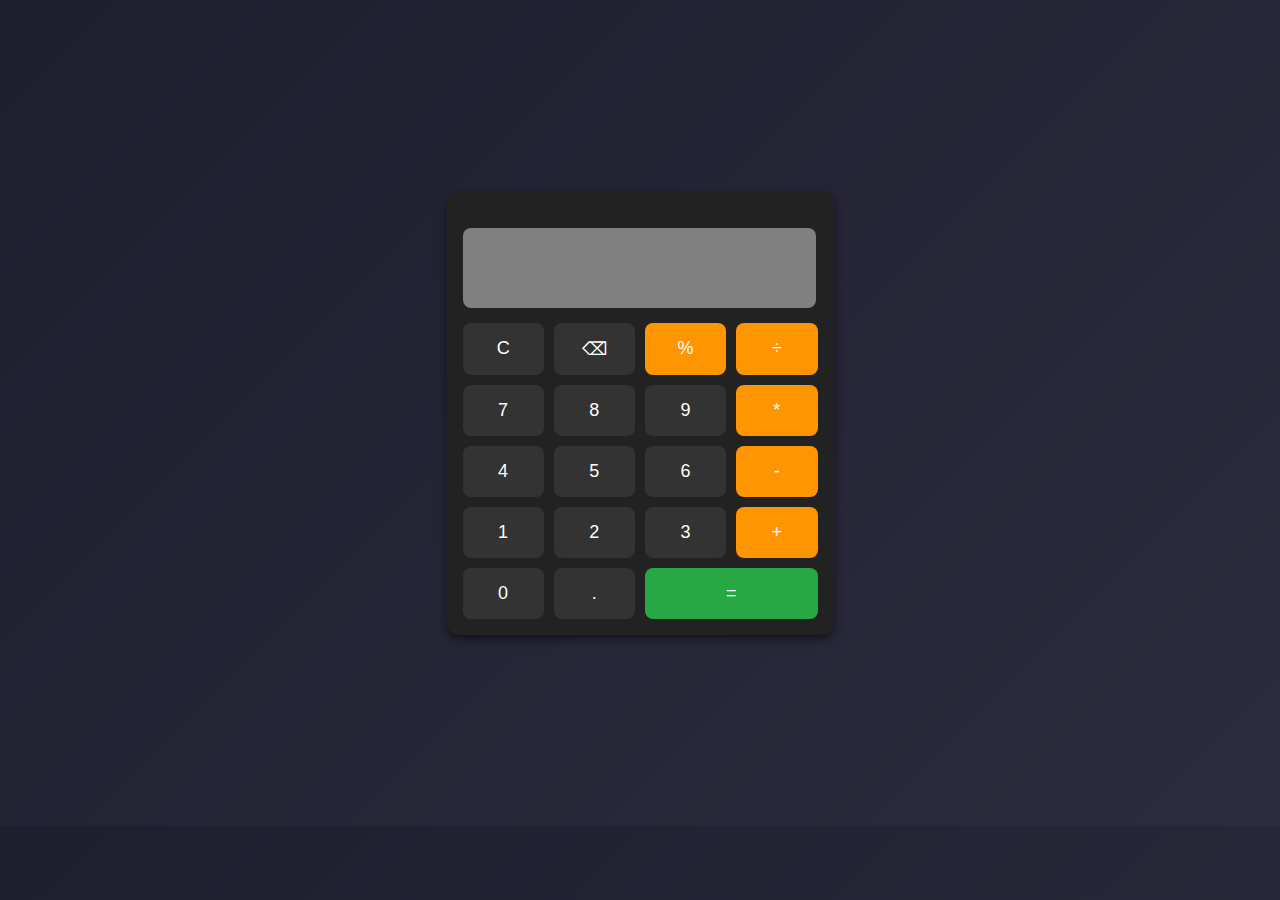
<file: index.html>
<!DOCTYPE html>
<html lang="pt-br">
<head>
    <meta charset="UTF-8">
    <meta name="viewport" content="width=device-width, initial-scale=1.0">
    <title>Calculadora Profissional</title>
    <link rel="stylesheet" href="estilos/style.css">
</head>
<body>
    
    <div class="calculadora">
        <div class="historico" id="historico"></div>
        <input type="text" id="display" disabled>

        <div class="botoes">
            <button onclick="limpar()" class="limpar">C</button>
            <button onclick="apagar()">⌫</button>
            <button onclick="porcentagem()" class="operador">%</button>
            <button onclick="escolherOperador('/')" class="operador">÷</button>

            <button onclick="adicionarNumero('7')">7</button>
            <button onclick="adicionarNumero('8')">8</button>
            <button onclick="adicionarNumero('9')">9</button>
            <button onclick="escolherOperador('*')" class="operador">*</button>

            <button onclick="adicionarNumero('4')">4</button>
            <button onclick="adicionarNumero('5')">5</button>
            <button onclick="adicionarNumero('6')">6</button>
            <button onclick="escolherOperador('-')" class="operador">-</button>

            <button onclick="adicionarNumero('1')">1</button>
            <button onclick="adicionarNumero('2')">2</button>
            <button onclick="adicionarNumero('3')">3</button>
            <button onclick="escolherOperador('+')" class="operador">+</button>

            <button onclick="adicionarNumero('0')">0</button>
            <button onclick="adicionarNumero('.')">.</button>
            <button onclick="calcular()" class="igual">=</button>
        </div>
    </div>
    <script src="JavaScript/script.js"></script>
</body>
</html>
</file>
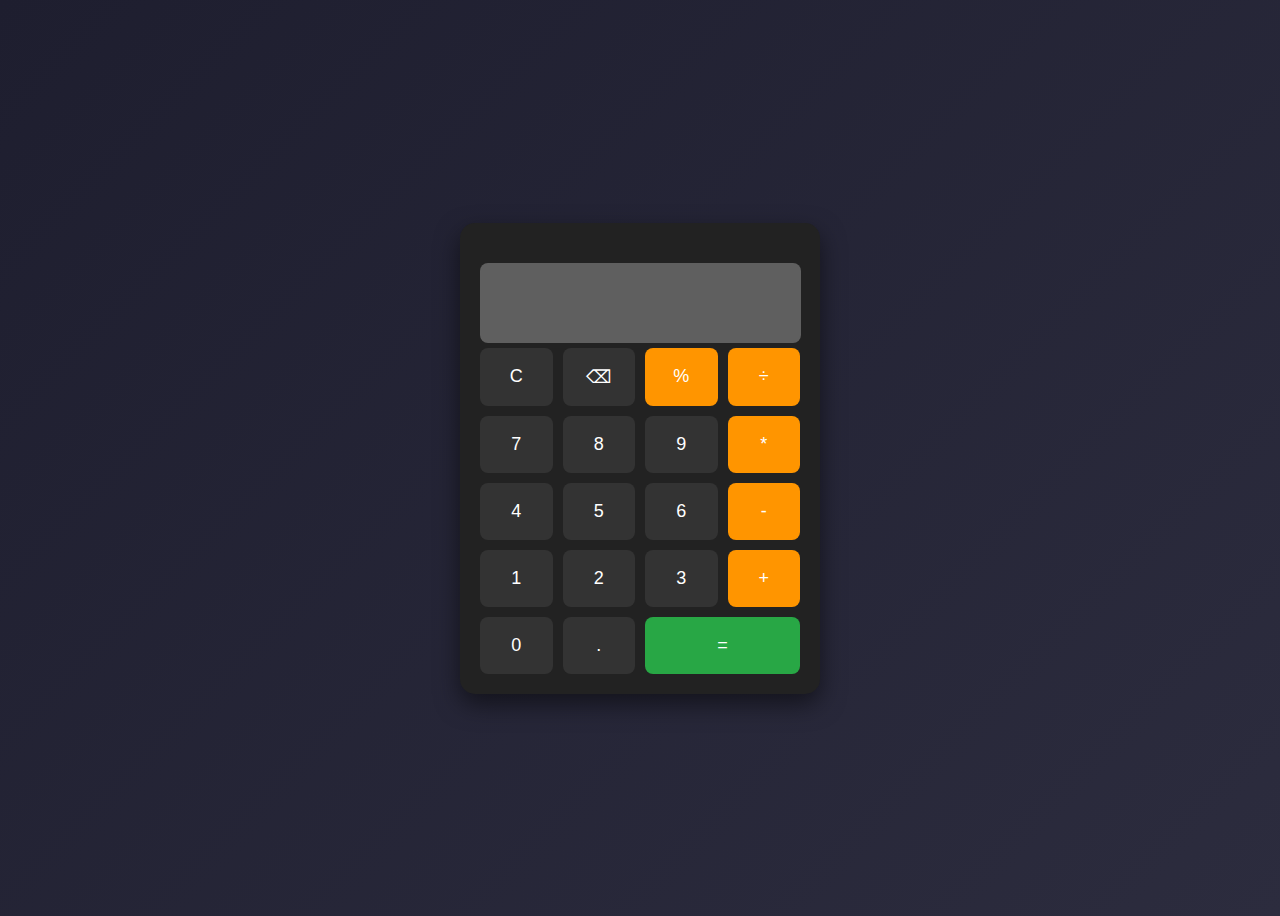
<file: projeto/index.html>
<!DOCTYPE html>
<html lang="pt-br">
<head>
    <meta charset="UTF-8">
    <meta name="viewport" content="width=device-width, initial-scale=1.0">
    <title>Calculadora Profissional</title>
    <link rel="stylesheet" href="estilo.css">
</head>
<body>
    
    <div class="calculadora">
        <div class="historico" id="historico"></div>
        <input type="text" id="display" disabled>

        <div class="botoes">
            <button onclick="limpar()" class="limpar">C</button>
            <button onclick="apagar()">⌫</button>
            <button onclick="porcentagem()" class="operador">%</button>
            <button onclick="escolherOperador('/')" class="operador">÷</button>

            <button onclick="adicionarNumero('7')">7</button>
            <button onclick="adicionarNumero('8')">8</button>
            <button onclick="adicionarNumero('9')">9</button>
            <button onclick="escolherOperador('*')" class="operador">*</button>

            <button onclick="adicionarNumero('4')">4</button>
            <button onclick="adicionarNumero('5')">5</button>
            <button onclick="adicionarNumero('6')">6</button>
            <button onclick="escolherOperador('-')" class="operador">-</button>

            <button onclick="adicionarNumero('1')">1</button>
            <button onclick="adicionarNumero('2')">2</button>
            <button onclick="adicionarNumero('3')">3</button>
            <button onclick="escolherOperador('+')" class="operador">+</button>

            <button onclick="adicionarNumero('0')">0</button>
            <button onclick="adicionarNumero('.')">.</button>
            <button onclick="calcular()" class="igual">=</button>
        </div>
    </div>
    <script src="calculadora.js"></script>
</body>
</html>
</file>
<file: estilos/style.css>
@charset "UTF-8";

@media (min-width: 600px) and (max-width: 1200px) {

    body {
      background: cyan;
      min-height: 95vh;
    }

    button {
      padding: 1rem;
      font-size: 1.5rem;
      border: none;
      border-radius: 5px;
      background: #444;
      color: #fff;
      cursor: pointer;

      outline: none;
      user-select: none;
      touch-action: manipulation;
    }

    .display {
      height: 40px;
      font-size: 1.2em;
      width: 95vw;
      background: gray;
      color: white;
    }

    .calculadora {
      background: #222;
      padding: 20px;
      border-radius: 15px;
      width: 320px;
      box-shadow: 0 10px 25px rgba(0,0,0,0.5);
      }
}

    body {
    background: linear-gradient(135deg, #1e1e2f, #2c2c3e);
    display: flex;
    justify-content: center;
    align-items: center;
    min-height: 90vh;
    font-family: Arial, sans-serif;
}

  .calculadora {
    background: #222;
    padding: 1rem;
    border-radius: 12px;
    max-width: 400px;
    box-shadow: 0 4px 10px rgba(0,0,0,0.5);
}

  #display {
    width: 94%;
    height: 60px;
    background: gray;
    color: white;
    font-size: 26px;
    text-align: right;
    padding: 10px;
    padding-top: 10px;
    border: none;
    border-radius: 8px;
    margin-bottom: 5px;
}

  .historico {
      color: #aaa;
      text-align: right;
      font-size: 14px;
      min-height: 20px;
}

  .botoes { 
    display: grid;
    grid-template-columns: repeat(4, 1fr);
    gap: 10px;
    padding-top: 10px;
}

  button {
    padding: 15px;
    font-size: 18px;
    border: none;
    border-radius: 8px;
    cursor: pointer;
    background: #333;
    color: white;
    transition: 0.2s;
}

  button:hover {
    background: white;
    transition: .5s;
    color: black;
}

  .operador {
    background: #ff9500;
}

  .operador:hover {
    background: #e08900;
}

  .igual {
    background: #28a745;
    grid-column: span 2;
}

  .igual:hover {
    background: #218838;
}
</file>
<file: projeto/estilo.css>
@charset "UTF-8";

    body {
    background: linear-gradient(135deg, #1e1e2f, #2c2c3e);
    display: flex;
    justify-content: center;
    align-items: center;
    height: 100vh;
    font-family: Arial, sans-serif;
}

  .calculadora {
    background: #222;
    padding: 20px;
    border-radius: 15px;
    width: 320px;
    box-shadow: 0 10px 25px rgba(0,0,0,0.5);
}

  #display {
    width: 94%;
    height: 60px;
    font-size: 26px;
    text-align: right;
    padding: 10px;
    border: none;
    border-radius: 8px;
    margin-bottom: 5px;
}

.historico {
    color: #aaa;
    text-align: right;
    font-size: 14px;
    min-height: 20px;
}

  .botoes { 
    display: grid;
    grid-template-columns: repeat(4, 1fr);
    gap: 10px;
}

  button {
    padding: 18px;
    font-size: 18px;
    border: none;
    border-radius: 8px;
    cursor: pointer;
    background: #333;
    color: white;
    transition: 0.2s;
}

  button:hover {
    background: white;
    transition: .5s;
    color: black;
}

  .operador {
    background: #ff9500;
}

  .operador:hover {
    background: #e08900;
}

  .igual {
    background: #28a745;
    grid-column: span 2;
}

  .igual:hover {
    background: #218838;
}
</file>
